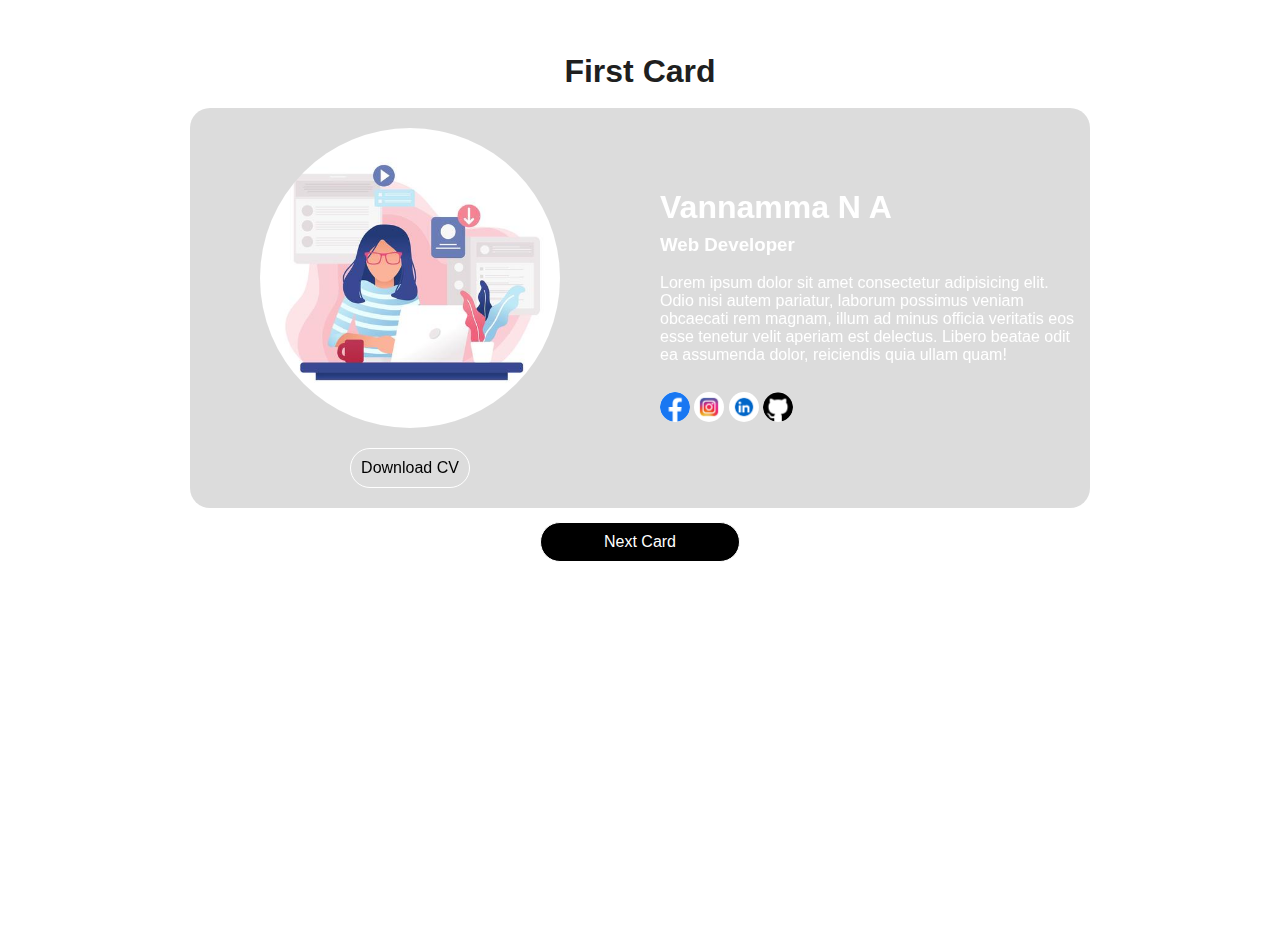
<file: index.html>
<!DOCTYPE html>
<html lang="en">

<head>
    <meta charset="UTF-8">
    <meta name="viewport" content="width=device-width, initial-scale=1.0">
    <title>Portfolio Card</title>
    <link rel="stylesheet" href="style.css">
</head>

<body>

    <div class="parent">
        <h1 class="heading">First Card</h1>
        <div class="card">
            <div class="left">
                <img src="img/developer.jpg" alt="dev" srcset="">
                <a href="img/sample-1.pdf" target="_blank">Download CV</a>
            </div>
            <div class="right">
                <h1>Vannamma N A</h1>
                <h3>Web Developer</h3>
                <p>Lorem ipsum dolor sit amet consectetur adipisicing elit. Odio nisi autem pariatur, laborum possimus
                    veniam obcaecati rem magnam, illum ad minus officia veritatis eos esse tenetur velit aperiam est
                    delectus. Libero beatae odit ea assumenda dolor, reiciendis quia ullam quam!</p>
                <div class="sicons">

                    <img src="img/icons/fb.png" alt="icon" srcset="">
                    <img src="img/icons/insta.webp" alt="icon" srcset="">
                    <img src="img/icons/linkedin.webp" alt="icon" srcset="">
                    <img src="img/icons/github.png" alt="icon" srcset="">
                </div>
            </div>

        </div>


        <a href="card2.html" class="link">Next Card</a>
    </div>
</body>

</html>
</file>
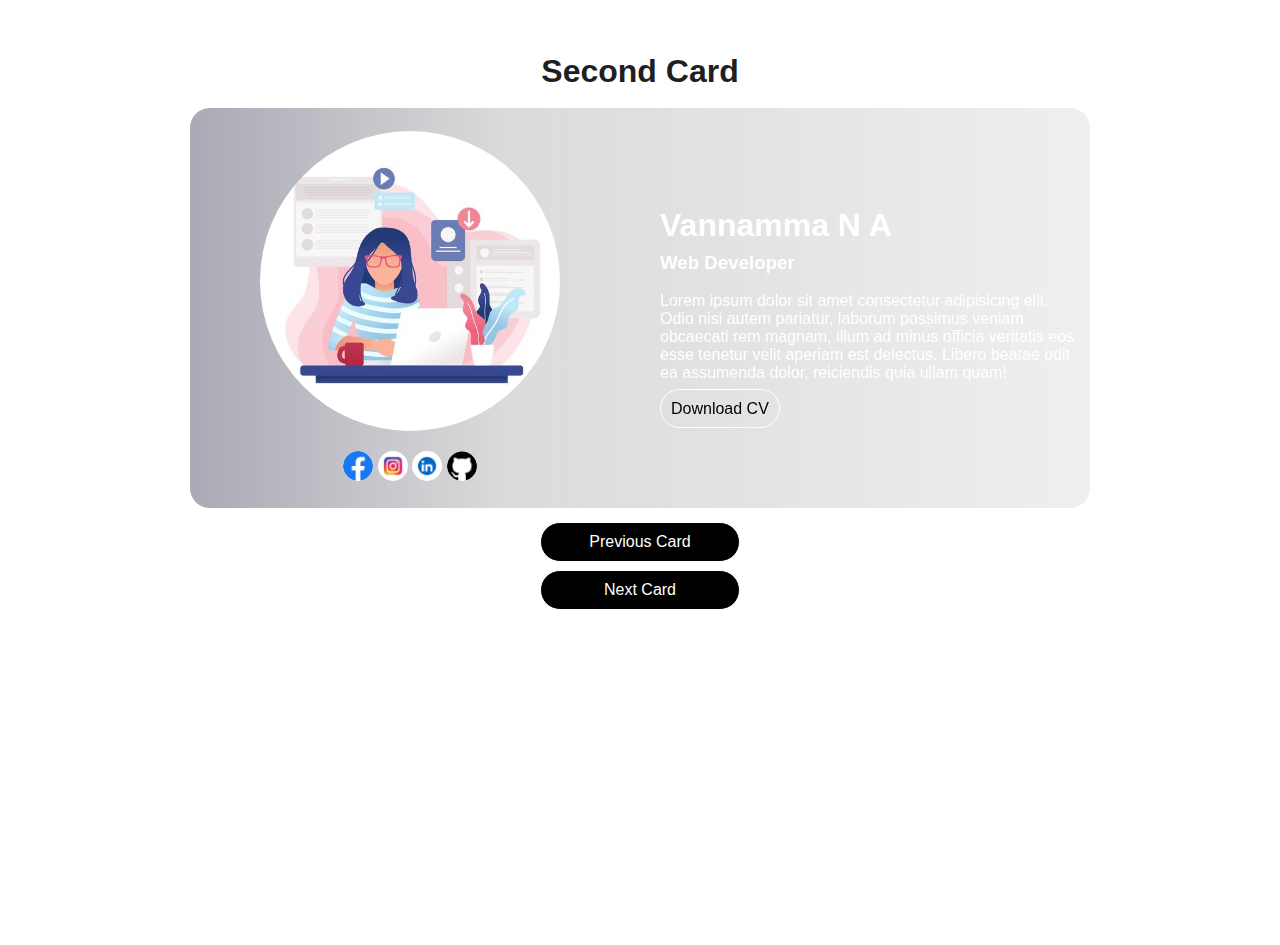
<file: card2.html>
<!DOCTYPE html>
<html lang="en">

<head>
    <meta charset="UTF-8">
    <meta name="viewport" content="width=device-width, initial-scale=1.0">
    <title> Second Card</title>
    <link rel="stylesheet" href="style.css">
</head>

<body>
    <div class="parent">
        <h1 class="heading">Second Card</h1>
        <div class="card2">
            <div class="left">
                <img src="img/developer.jpg" alt="dev" srcset="">
                <div class="sicons">

                    <img src="img/icons/fb.png" alt="icon" srcset="">
                    <img src="img/icons/insta.webp" alt="icon" srcset="">
                    <img src="img/icons/linkedin.webp" alt="icon" srcset="">
                    <img src="img/icons/github.png" alt="icon" srcset="">
                </div>
            </div>
            <div class="right">
                <h1>Vannamma N A</h1>
                <h3>Web Developer</h3>
                <p>Lorem ipsum dolor sit amet consectetur adipisicing elit. Odio nisi autem pariatur, laborum possimus
                    veniam obcaecati rem magnam, illum ad minus officia veritatis eos esse tenetur velit aperiam est
                    delectus. Libero beatae odit ea assumenda dolor, reiciendis quia ullam quam!</p>
                    <a href="img/sample-1.pdf" target="_blank">Download CV</a>
            </div>
        </div>
        <a href="index.html" class="link">Previous Card</a>
        <a href="card3.html" class="link">Next Card</a>
    </div>



</body>

</html>
</file>
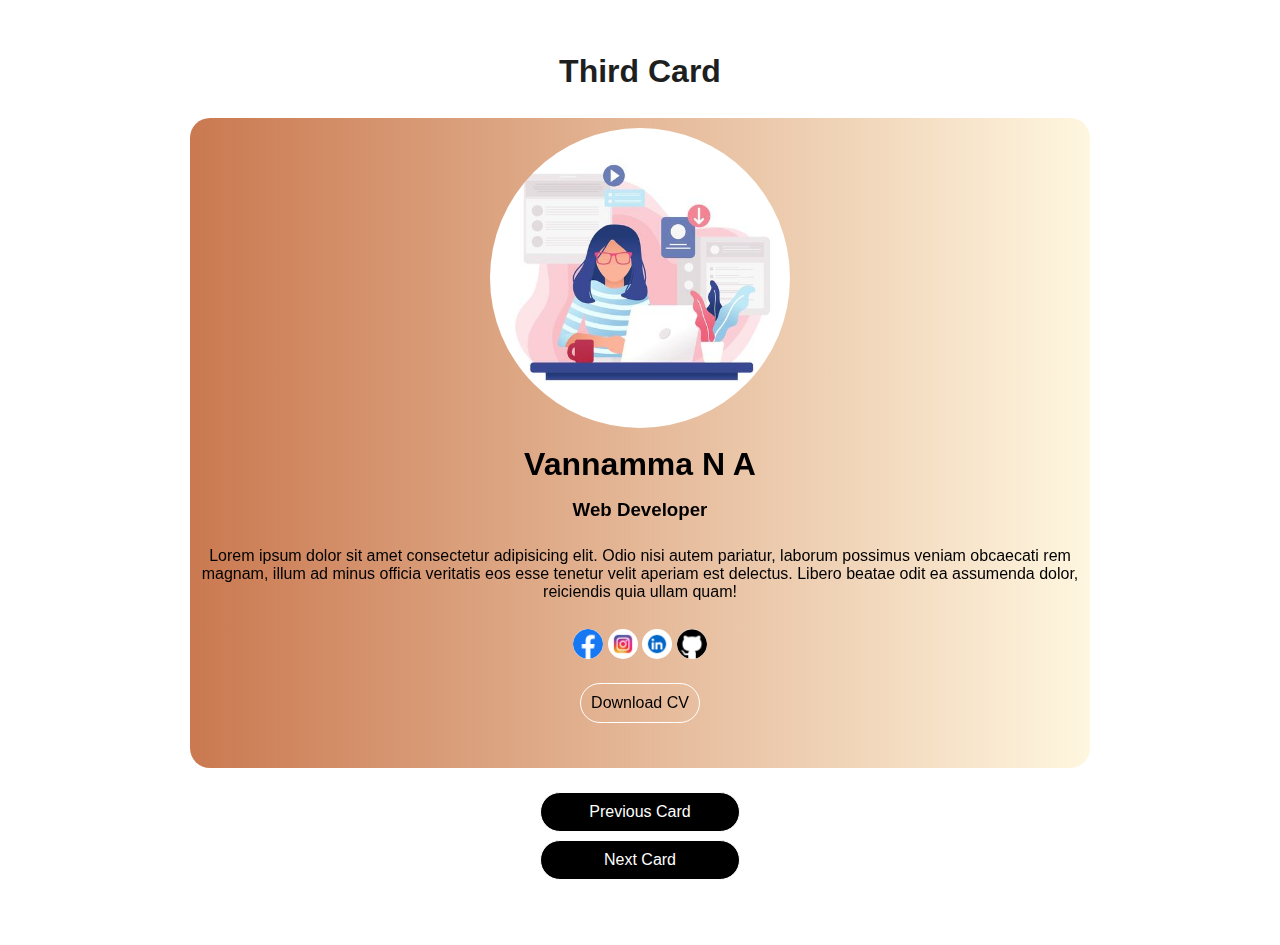
<file: card3.html>
<!DOCTYPE html>
<html lang="en">

<head>
    <meta charset="UTF-8">
    <meta name="viewport" content="width=device-width, initial-scale=1.0">
    <title> Card Two</title>
    <link rel="stylesheet" href="style.css">
</head>

<body>

    <div class="parent">
        <h1 class="heading">Third Card</h1>
        <div class="card3">
            <div class="main">
                <img src="img/developer.jpg" alt="dev">
                <h1>Vannamma N A</h1>
                <h3>Web Developer</h3>
                <p>Lorem ipsum dolor sit amet consectetur adipisicing elit. Odio nisi autem pariatur, laborum possimus
                    veniam obcaecati rem magnam, illum ad minus officia veritatis eos esse tenetur velit aperiam est
                    delectus. Libero beatae odit ea assumenda dolor, reiciendis quia ullam quam!</p>
                <div class="sicons">

                    <img src="img/icons/fb.png" alt="icon" srcset="">
                    <img src="img/icons/insta.webp" alt="icon" srcset="">
                    <img src="img/icons/linkedin.webp" alt="icon" srcset="">
                    <img src="img/icons/github.png" alt="icon" srcset="">
                </div>
                <a href="img/sample-1.pdf" target="_blank">Download CV</a>
            </div>
        </div>
        <a href="card2.html" class="link">Previous Card</a>
        <a href="card4.html" class="link">Next Card</a>
    </div>

</body>

</html>
</file>
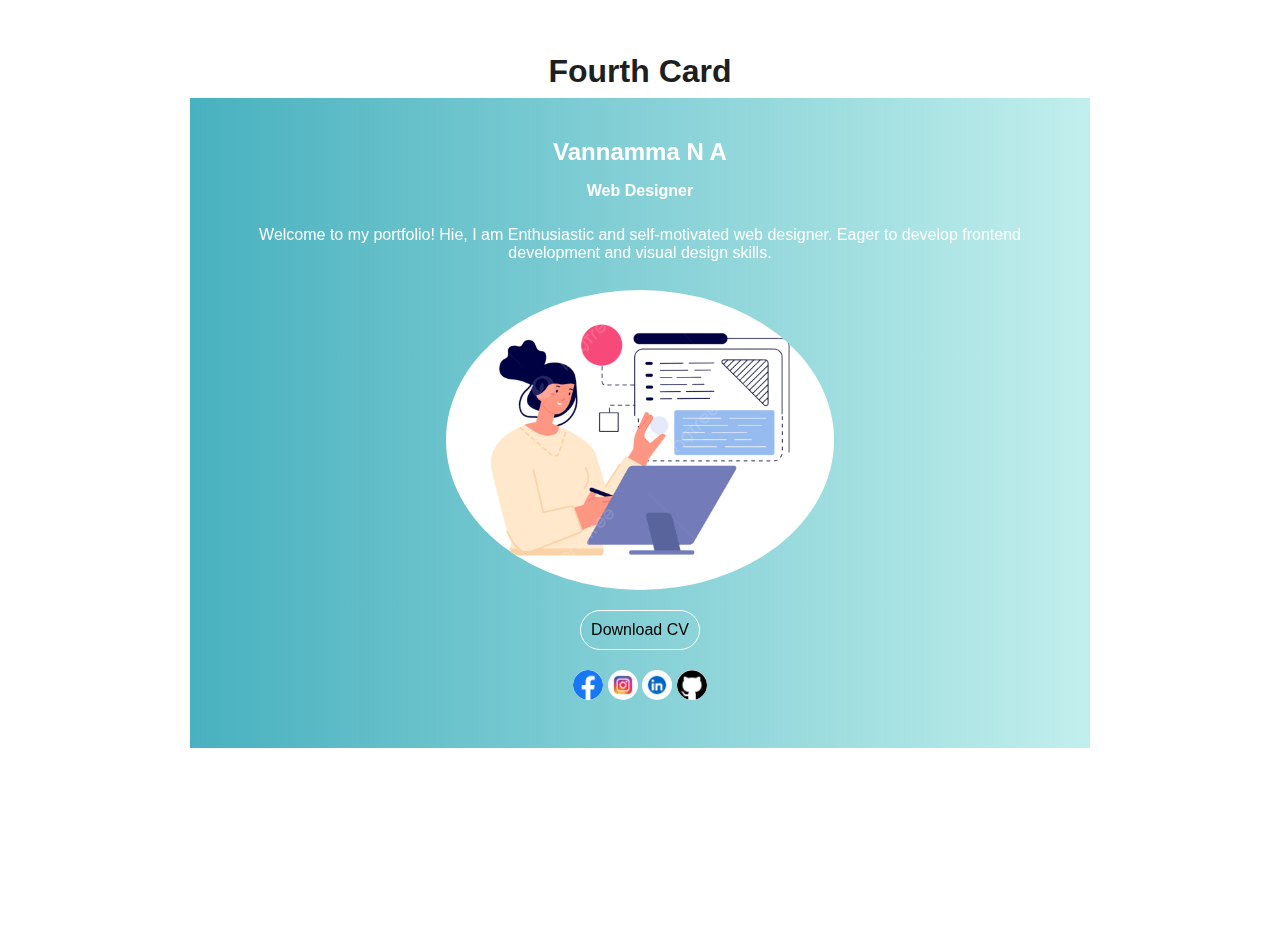
<file: card4.html>
<!DOCTYPE html>
<html lang="en">

<head>
    <meta charset="UTF-8">
    <meta name="viewport" content="width=device-width, initial-scale=1.0">
    <title>Fourth Card</title>
    <link rel="stylesheet" href="style.css">

</head>

<body>
    <div class="parent">
        <h1 class="heading">Fourth Card</h1>
        <div class="card4">
            <div class="pcontent">
                <h2>Vannamma N A</h2>
                <h4>Web Designer</h4>
                <p>Welcome to my portfolio! Hie, I am Enthusiastic and self-motivated web designer. Eager to develop
                    frontend development and visual design skills.</p>

                <img src="img/dev.png" alt="">
                <a href="img/sample-1.pdf" target="_blank">Download CV</a>
                <div class="sicons">
                    <img src="img/icons/fb.png" alt="icon" srcset="">
                    <img src="img/icons/insta.webp" alt="icon" srcset="">
                    <img src="img/icons/linkedin.webp" alt="icon" srcset="">
                    <img src="img/icons/github.png" alt="icon" srcset="">
                </div>
            </div>
        </div>
    </div>
</body>

</html>
</file>
<file: style.css>
*{
    margin: 0;
    padding: 0;
    box-sizing: border-box;
}
body{
    font-family: "Lilita One", sans-serif;
  font-weight: 400;
  font-style: normal;
  background-image: url(https://images.unsplash.com/photo-1740166260067-9338269b9227?w=500&auto=format&fit=crop&q=60&ixlib=rb-4.0.3&ixid=M3wxMjA3fDB8MHx0b3BpYy1mZWVkfDI0fDZzTVZqVExTa2VRfHxlbnwwfHx8fHw%3D);
  background-repeat: no-repeat;
  height: 100vh;
  width: 100vw;
  background-size: cover;

}
a{    
    text-decoration: none;
    border-radius: 22px;
    margin: 10px 0;
    padding: 10px 10px;
    border: 1px solid #ffffff;
    color: rgb(0, 0, 0);
}
.link{
    text-align: center;
    background-color: rgb(0, 0, 0);
    color: #ffffff;
    height: 40px;
    width: 200px;
    margin: 4px auto;
    border-radius: 22px;
}
.link:hover{
    background-color: rgb(255, 255, 255);
    color: #000000;
    border: 1px solid #000000;
    border-radius: 22px;
}
a:hover{
    background-color: rgb(255, 255, 255);
    color: black;
}
h1, h2, h3, h4, h5, h6,p {
    margin: 8px 0;
}
.heading{
    text-align: center;
    color:rgb(32, 31, 31)
}
p{
    padding:10px 0;
}
.card, .card2{
    height: 400px;
    width: 900px;
    display: flex;
    justify-content: space-around;
    align-items: center;
    gap: 20px;
   border-radius: 20px;
    margin: 10px auto;
    backdrop-filter: blur(4px);
    background-color: rgba(24, 25, 26, 0.151);
    /* background: linear-gradient(90deg, rgba(131,58,180,1) 0%, rgba(253,29,29,1) 50%, rgba(252,176,69,1) 100%); */
}


img{
    height: 300px;
    border-radius: 50%;
    margin: 10px 0;
    background-color: white;
}
/* .card3 img{
    height: 200px;
    border-radius: 50%;
    margin: 10px 0;
} */
.left{
    width: 50%;
    display: flex;
    flex-direction: column;
    justify-content: center;
    align-items: center;
    margin:0 10px ;
}
.right{
    width:50% ;
    color: white;
    margin: 10px;
}
.sicons img{
 height: 30px;
 background-color: #ffffff;
}

.card2{
   
    
background: linear-gradient(90deg, rgba(2, 0, 36, 0.336) 0%, rgba(111, 114, 114, 0.26) 35%, rgba(125, 133, 134, 0.13) 100%);
}


.card3{
    margin:20px auto;
    height: 650px;
    width: 900px;
     border-radius: 20px;
    backdrop-filter: blur(3px);
    background: linear-gradient(to right, #ca7950, #fdc63027); /* W3C, IE 10+/ Edge, Firefox 16+, Chrome 26+, Opera 12+, Safari 7+ */
  
}
.main
{
    display: flex;
    flex-direction: column;
    justify-content: center;
    align-items: center;
    text-align: center;
}
.main a:hover{
    background: #fdc63073;
}

.parent{
    margin: 5vh 0;
    display: flex;
    flex-direction: column;
    justify-content: center;
}
/* card 4 */
.card4{
    margin: auto;
    backdrop-filter:blur(2px);
    background: #06beb6;  /* fallback for old browsers */
    background: -webkit-linear-gradient(to right, #48b1bf, #06beb6);  /* Chrome 10-25, Safari 5.1-6 */
    background: linear-gradient(to right, #48b1bf, #06beb53f); /* W3C, IE 10+/ Edge, Firefox 16+, Chrome 26+, Opera 12+, Safari 7+ */
    
color: #ffffff;
height: 650px;
width: 900px;
}
.pcontent{
   padding: 2rem;
    display: flex;
    flex-direction: column;
    justify-content: center;
    align-items: center;
    text-align: center;
}
.pcontent a:hover{
    background-color: #f4f8f8;

}
</file>
